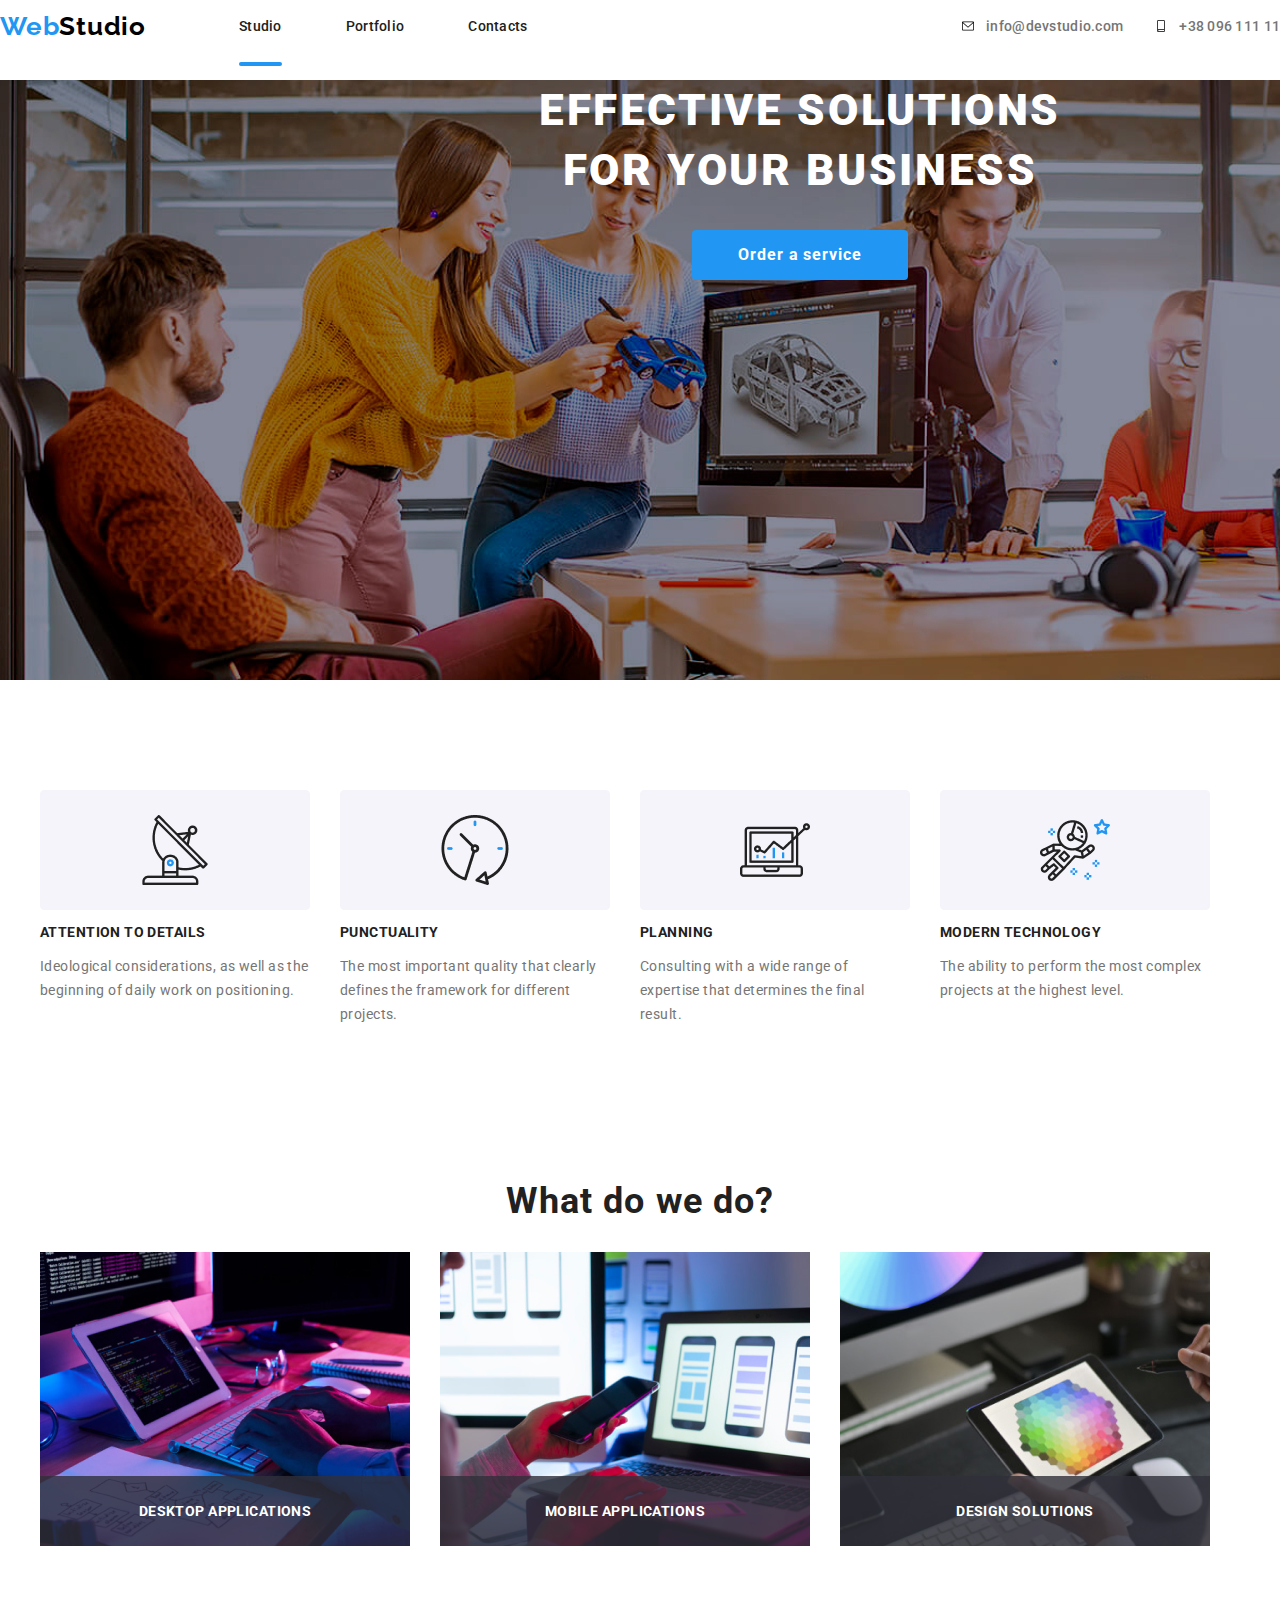
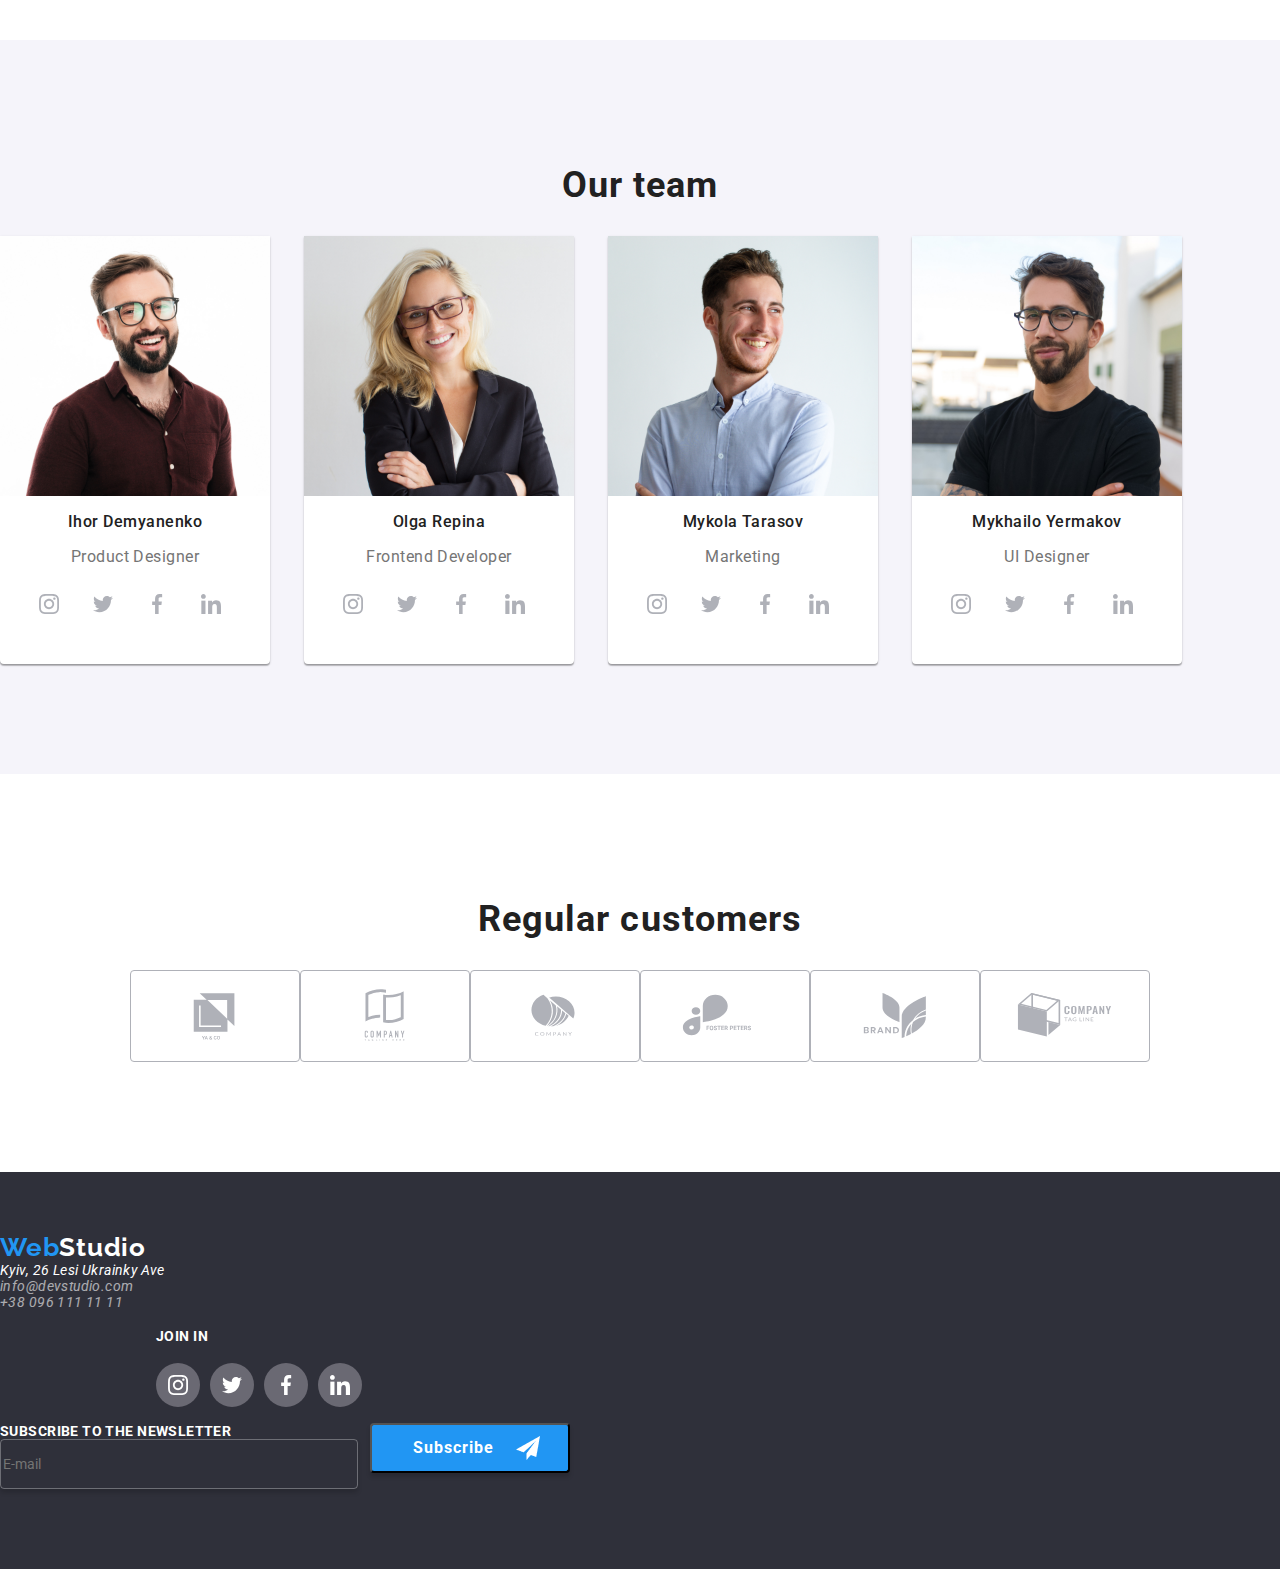
<file: index.html>
<!DOCTYPE html>
<html lang="en">
<head>
    <title>WebStudio Main Page</title>
    <link
    rel="stylesheet"
    href="https://cdnjs.cloudflare.com/ajax/libs/modern-normalize/1.0.0/modern-normalize.min.css"/>
    <link rel="stylesheet" href="./styles.css">
    <link rel="preconnect" href="https://fonts.googleapis.com">
<link rel="preconnect" href="https://fonts.gstatic.com" crossorigin>
<link href="https://fonts.googleapis.com/css2?family=Raleway:wght@700&family=Roboto:wght@400;500;700;900&display=swap" rel="stylesheet">
</head>
<body>
<div class="container">
<header class="header">
    <a class="header-icon" href="index.html"><span class="icon-next-color">Web</span>Studio</a>
    <nav class="header-nav">
        <ul class="header-list header-item">
            <li class="header-list-item"><a class="current-link header-link" href="./index.html">Studio</a></li>
            <li class="header-list-item"><a class="header-link" href="./portfolio.html">Portfolio</a></li>
            <li class="header-list-item"><a class="header-link" href="#">Contacts</a></li>
        </ul>
    </nav>
    <div class="space"></div>
        <ul class="contact-list">
            <li><a class="contact-link" href="mailto:info@devstudio.com"><svg width="16" height="12"><use href="/images/symbol-defs2.svg#icon-envelope"></use></svg> info@devstudio.com</a></li>
            <li><a class="contact-link" href="tel:+380961111111"><svg width="16" height="12"><use href="/images/symbol-defs2.svg#icon-smartphone"></use></svg> +38 096 111 11 11</a></li>
        </ul>
</header>
</div>
<main class="gallery">
    <section class="gallery-banner">
        <h1 class="banner-text">Effective solutions<br> for your business</h1>
        <button class="banner-button" type="button" data-modal-open>Order a service</button>
    </section>
    <ul class="gallery-list">
        <li class="gallery-item">
            <img class="gallery-img" src="./images/Group1.jpg" alt="#">
            <h3 class="gallery-text">ATTENTION TO DETAILS</h3>
            <p class="gallery-paragraph">Ideological considerations, as well as the beginning of daily work on positioning.</p></li>
        <li class="gallery-item">
            <img class="gallery-img" src="./images/Group2.jpg" alt="#">
            <h3 class="gallery-text">PUNCTUALITY</h3>
            <p class="gallery-paragraph">The most important quality that clearly defines the framework for different projects.</p></li>
        <li class="gallery-item">
            <img class="gallery-img" src="./images/Group3.jpg" alt="#">
            <h3 class="gallery-text">PLANNING</h3>
            <p class="gallery-paragraph">Consulting with a wide range of expertise that determines the final result.</p></li>
        <li class="gallery-item">
            <img class="gallery-img" src="./images/Group4.jpg" alt="#">
            <h3 class="gallery-text">MODERN TECHNOLOGY</h3>
            <p class="gallery-paragraph">The ability to perform the most complex projects at the highest level.</p></li>
    </ul>
    <section class="what-we-do blocks">
        <h2 class="title">What do we do?</h2>
        <ul class="what-we-do-list">
            <li class="what-we-do-item item1">
                <img class="what-we-do-img" src="./images/box1.jpg" alt="#">
                <h3 class="what-we-do-text">Desktop applications</h3></li>
            <li class="what-we-do-item item2">
                <img class="what-we-do-img" src="./images/img.jpg" alt="#">
                <h3 class="what-we-do-text">Mobile applications</h3></li>
            <li class="what-we-do-item item3">
                <img class="what-we-do-img" src="./images/img(1).jpg" alt="#">
                <h3 class="what-we-do-text">Design solutions</h3></li>
        </ul>
    </section>
    <section class="team blocks">
        <h2 class="title">Our team</h2>
        <ul class="team-list">
            <li class="team-item">
                <img class="team-img" src="./images/img(2).jpg" alt="#">
                <h3 class="team-text">Ihor Demyanenko</h3>
                <p class="team-paragraph">Product Designer</p>
                <ul class="network-list team-network-list">
                    <li class="network-item"><a class="network-link team-icon-link" href="#"><svg width="20" height="20" class="footer-network-img team-icon-img"><use href="./images/symbol-defs2.svg#icon-instagram"></use></svg></a></li>
                    <li class="network-item"><a class="network-link team-icon-link" href="#"><svg width="20" height="20" class="footer-network-img team-icon-img"><use href="./images/symbol-defs2.svg#icon-twitter"></use></svg></a></li>
                    <li class="network-item"><a class="network-link team-icon-link" href="#"><svg width="20" height="20" class="footer-network-img team-icon-img"><use href="./images/symbol-defs2.svg#icon-facebook"></use></svg></a></li>
                    <li class="network-item"><a class="network-link team-icon-link" href="#"><svg width="20" height="20" class="footer-network-img team-icon-img"><use href="./images/symbol-defs2.svg#icon-linkedin"></use></svg></a></li>
                </ul>
            </li>
            <li class="team-item">
                <img class="team-img" src="./images/img(3).jpg" alt="#">
                <h3 class="team-text">Olga Repina</h3>
                <p class="team-paragraph">Frontend Developer</p>
                <ul class="network-list team-network-list">
                    <li class="network-item"><a class="network-link team-icon-link" href="#"><svg width="20" height="20" class="footer-network-img team-icon-img"><use href="./images/symbol-defs2.svg#icon-instagram"></use></svg></a></li>
                    <li class="network-item"><a class="network-link team-icon-link" href="#"><svg width="20" height="20" class="footer-network-img team-icon-img"><use href="./images/symbol-defs2.svg#icon-twitter"></use></svg></a></li>
                    <li class="network-item"><a class="network-link team-icon-link" href="#"><svg width="20" height="20" class="footer-network-img team-icon-img"><use href="./images/symbol-defs2.svg#icon-facebook"></use></svg></a></li>
                    <li class="network-item"><a class="network-link team-icon-link" href="#"><svg width="20" height="20" class="footer-network-img team-icon-img"><use href="./images/symbol-defs2.svg#icon-linkedin"></use></svg></a></li>
                </ul>
            </li>
            <li class="team-item">
                <img class="team-img" src="./images/img(4).jpg" alt="#">
                <h3 class="team-text">Mykola Tarasov</h3>
                <p class="team-paragraph">Marketing</p>
                <ul class="network-list team-network-list">
                    <li class="network-item"><a class="network-link team-icon-link" href="#"><svg width="20" height="20" class="footer-network-img team-icon-img"><use href="./images/symbol-defs2.svg#icon-instagram"></use></svg></a></li>
                    <li class="network-item"><a class="network-link team-icon-link" href="#"><svg width="20" height="20" class="footer-network-img team-icon-img"><use href="./images/symbol-defs2.svg#icon-twitter"></use></svg></a></li>
                    <li class="network-item"><a class="network-link team-icon-link" href="#"><svg width="20" height="20" class="footer-network-img team-icon-img"><use href="./images/symbol-defs2.svg#icon-facebook"></use></svg></a></li>
                    <li class="network-item"><a class="network-link team-icon-link" href="#"><svg width="20" height="20" class="footer-network-img team-icon-img"><use href="./images/symbol-defs2.svg#icon-linkedin"></use></svg></a></li>
                </ul>
            </li>
            <li class="team-item">
                <img class="team-img" src="./images/img(5).jpg" alt="#">
                <h3 class="team-text">Mykhailo Yermakov</h3>
                <p class="team-paragraph">UI Designer</p>
                <ul class="network-list team-network-list">
                    <li class="network-item"><a class="network-link team-icon-link" href="#"><svg width="20" height="20" class="footer-network-img team-icon-img"><use href="./images/symbol-defs2.svg#icon-instagram"></use></svg></a></li>
                    <li class="network-item"><a class="network-link team-icon-link" href="#"><svg width="20" height="20" class="footer-network-img team-icon-img"><use href="./images/symbol-defs2.svg#icon-twitter"></use></svg></a></li>
                    <li class="network-item"><a class="network-link team-icon-link" href="#"><svg width="20" height="20" class="footer-network-img team-icon-img"><use href="./images/symbol-defs2.svg#icon-facebook"></use></svg></a></li>
                    <li class="network-item"><a class="network-link team-icon-link" href="#"><svg width="20" height="20" class="footer-network-img team-icon-img"><use href="./images/symbol-defs2.svg#icon-linkedin"></use></svg></a></li>
                </ul>
            </li>
        </ul>
    </section>
    <section class="customers blocks">
        <h2 class="title">Regular customers</h2>
        <ul class="customers-list">
            <li class="customers-item"><a class="customers-link"><svg class="customers-icon"><use href="/images/symbol-defs.svg#icon-Logo1"></use></svg></a></li>
            <li class="customers-item"><a class="customers-link"><svg class="customers-icon"><use href="/images/symbol-defs.svg#icon-Logo6"></use></svg></a></li>
            <li class="customers-item"><a class="customers-link"><svg class="customers-icon"><use href="/images/symbol-defs.svg#icon-Logo2"></use></svg></a></li>
            <li class="customers-item"><a class="customers-link"><svg class="customers-icon"><use href="/images/symbol-defs.svg#icon-Logo3"></use></svg></a></li>
            <li class="customers-item"><a class="customers-link"><svg class="customers-icon"><use href="/images/symbol-defs.svg#icon-Logo4"></use></svg></a></li>
            <li class="customers-item"><a class="customers-link"><svg class="customers-icon"><use href="/images/symbol-defs.svg#icon-Logo5"></use></svg></a></li>
        </ul>
    </section>
</main>
<footer class="footer">
    <div class="container">
    <div class="footer-icon-adress footer-item">
    <a class="footer-icon" href="index.html"><span class="icon-next-color">Web</span>Studio</a>
    <address class="footer-address">
        Kyiv, 26 Lesi Ukrainky Ave<br>
        <a class="address-item" href="mailto:info@devstudio.com">info@devstudio.com</a><br>
        <a class="address-item" href="tel:+380961111111">+38 096 111 11 11</a>
    </address>
    </div>
    <div class="footer-network footer-item">
        <h4 class="network-title footer-title">join in</h4>
        <ul class="network-list">
            <li class="network-item"><a class="network-link" href="#"><svg width="20" height="20" class="network-img"><use href="./images/symbol-defs2.svg#icon-instagram"></use></svg></a></li>
            <li class="network-item"><a class="network-link" href="#"><svg width="20" height="20" class="network-img"><use href="./images/symbol-defs2.svg#icon-twitter"></use></svg></a></li>
            <li class="network-item"><a class="network-link" href="#"><svg width="20" height="20" class="network-img"><use href="./images/symbol-defs2.svg#icon-facebook"></use></svg></a></li>
            <li class="network-item"><a class="network-link" href="#"><svg width="20" height="20" class="network-img"><use href="./images/symbol-defs2.svg#icon-linkedin"></use></svg></a></li>
        </ul>
    </div>
        <form class="footer-form footer-item">
            <label class="form-title footer-title">Subscribe to the newsletter<br>
                <input class="form-input" type="email" id="email" required placeholder="E-mail">
            </label>
            <button class="form-button" type="button">Subscribe</button>
        </form>
    </div>
</footer>
<div class="backdrop is-hidden" data-modal>
    <div class="modal">
      <button class="btn" data-modal-close><svg width="32" height="32" class="close-button-icon"><use href="./images/symbol-defs2.svg#icon-close"></use></svg></button>
      <h3 class="form-header">Leave your details, we will call you back</h3>
      <div class="form-group">
        <label for="name">Name</label>
        <input type="text" id="name" name="name"/>
        <svg class="input-icon" width="18" height="18"><use href="./images/symbol-defs2.svg#icon-person"></use></svg>
      </div>
      <div class="form-group">
        <label for="phone">Phone number</label>
        <input type="tel" id="phone" name="phone"/>
        <svg class="input-icon" width="18" height="18"><use href="./images/symbol-defs2.svg#icon-phone"></use></svg>
      </div>
      <div class="form-group">
        <label for="email">E-mail</label>
        <input type="email" id="email" name="email"/>
        <svg class="input-icon" width="18" height="18"><use href="./images/symbol-defs2.svg#icon-email"></use></svg>
      </div>
      <div class="form-group">
        <label for="comment">Comment</label>
        <textarea name="comment" id="comment" rows="5" placeholder="Enter the text"></textarea>
      </div>
      <label class="form-acception">
        <input type="checkbox" name="accept" class="form-acception__check"/>
        <span class="form-acception__icon"></span> I agree with newsletters and accept
        <a href="/"> Contract terms </a>
      </label>
      <button type="submit" class="button">Send</button>
    </div>
  </div>
<script src="./js/modal.js"></script>
</body>
</html>
</file>
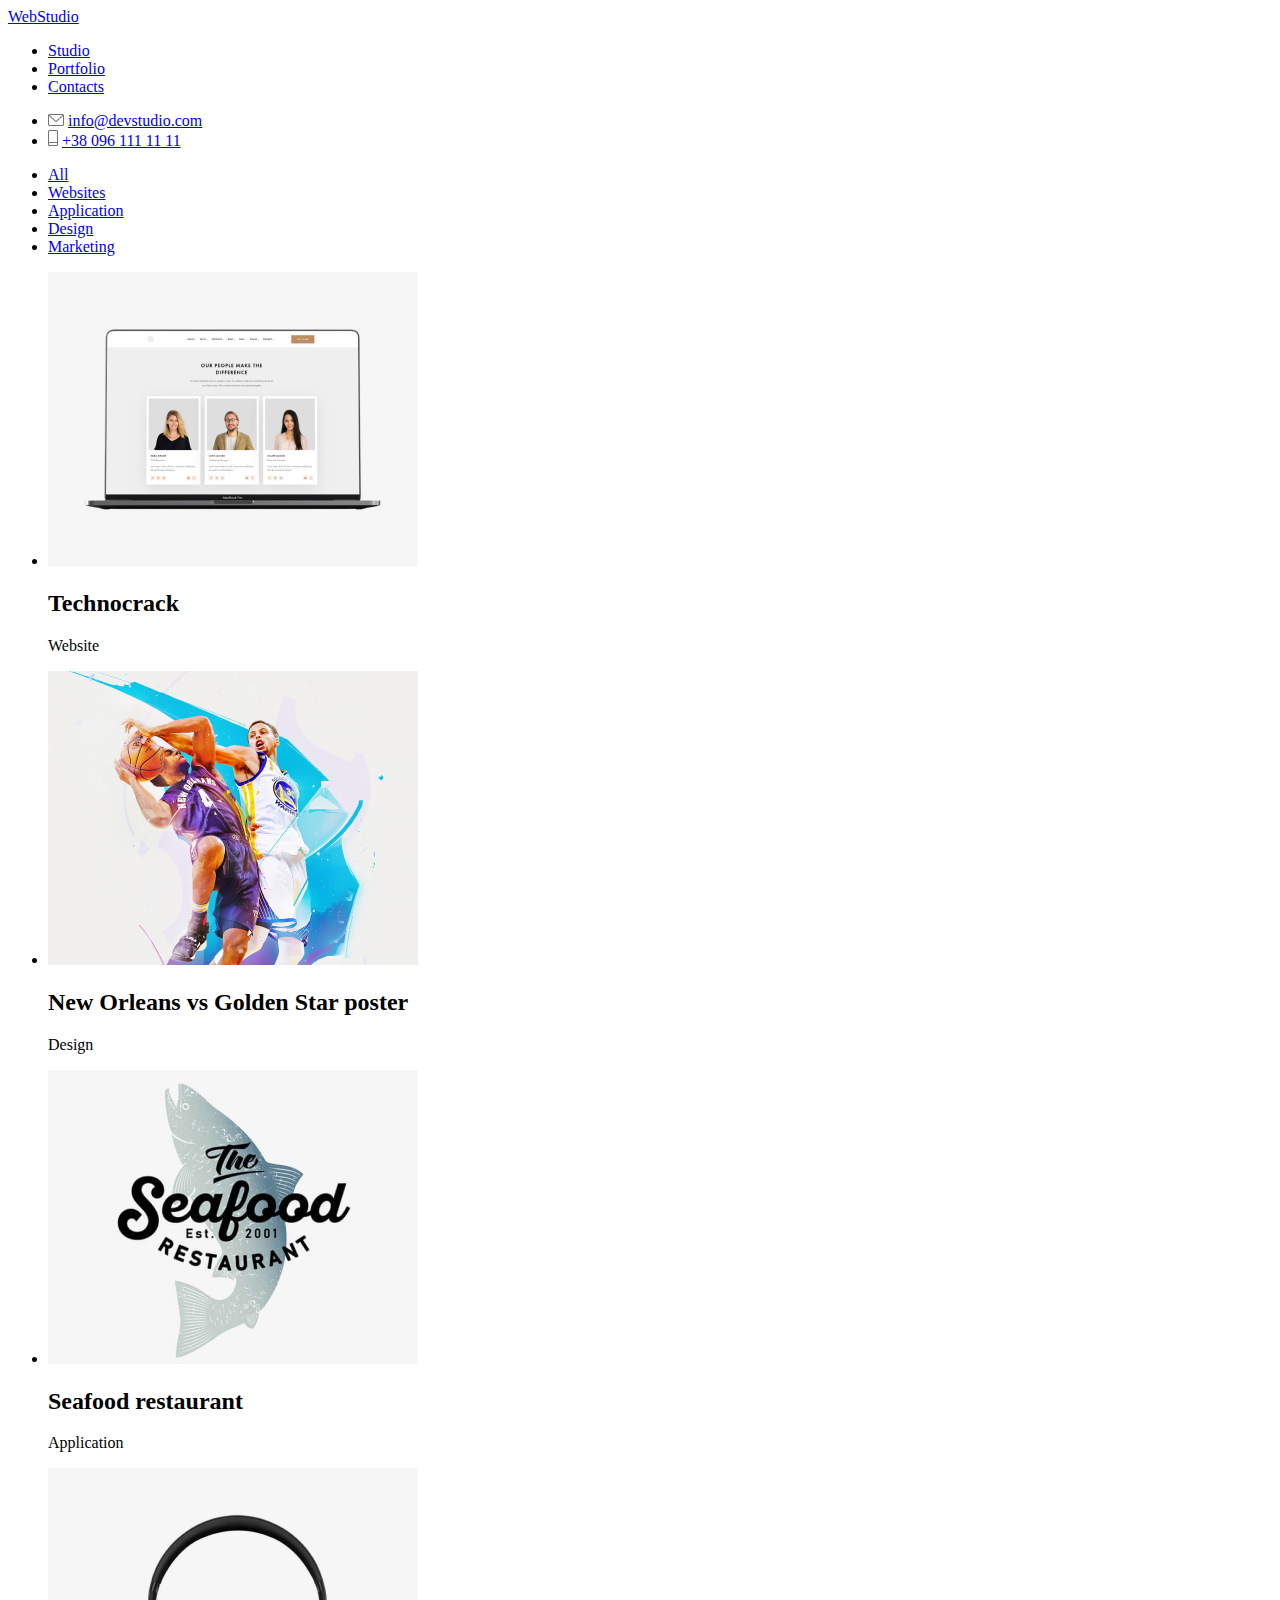
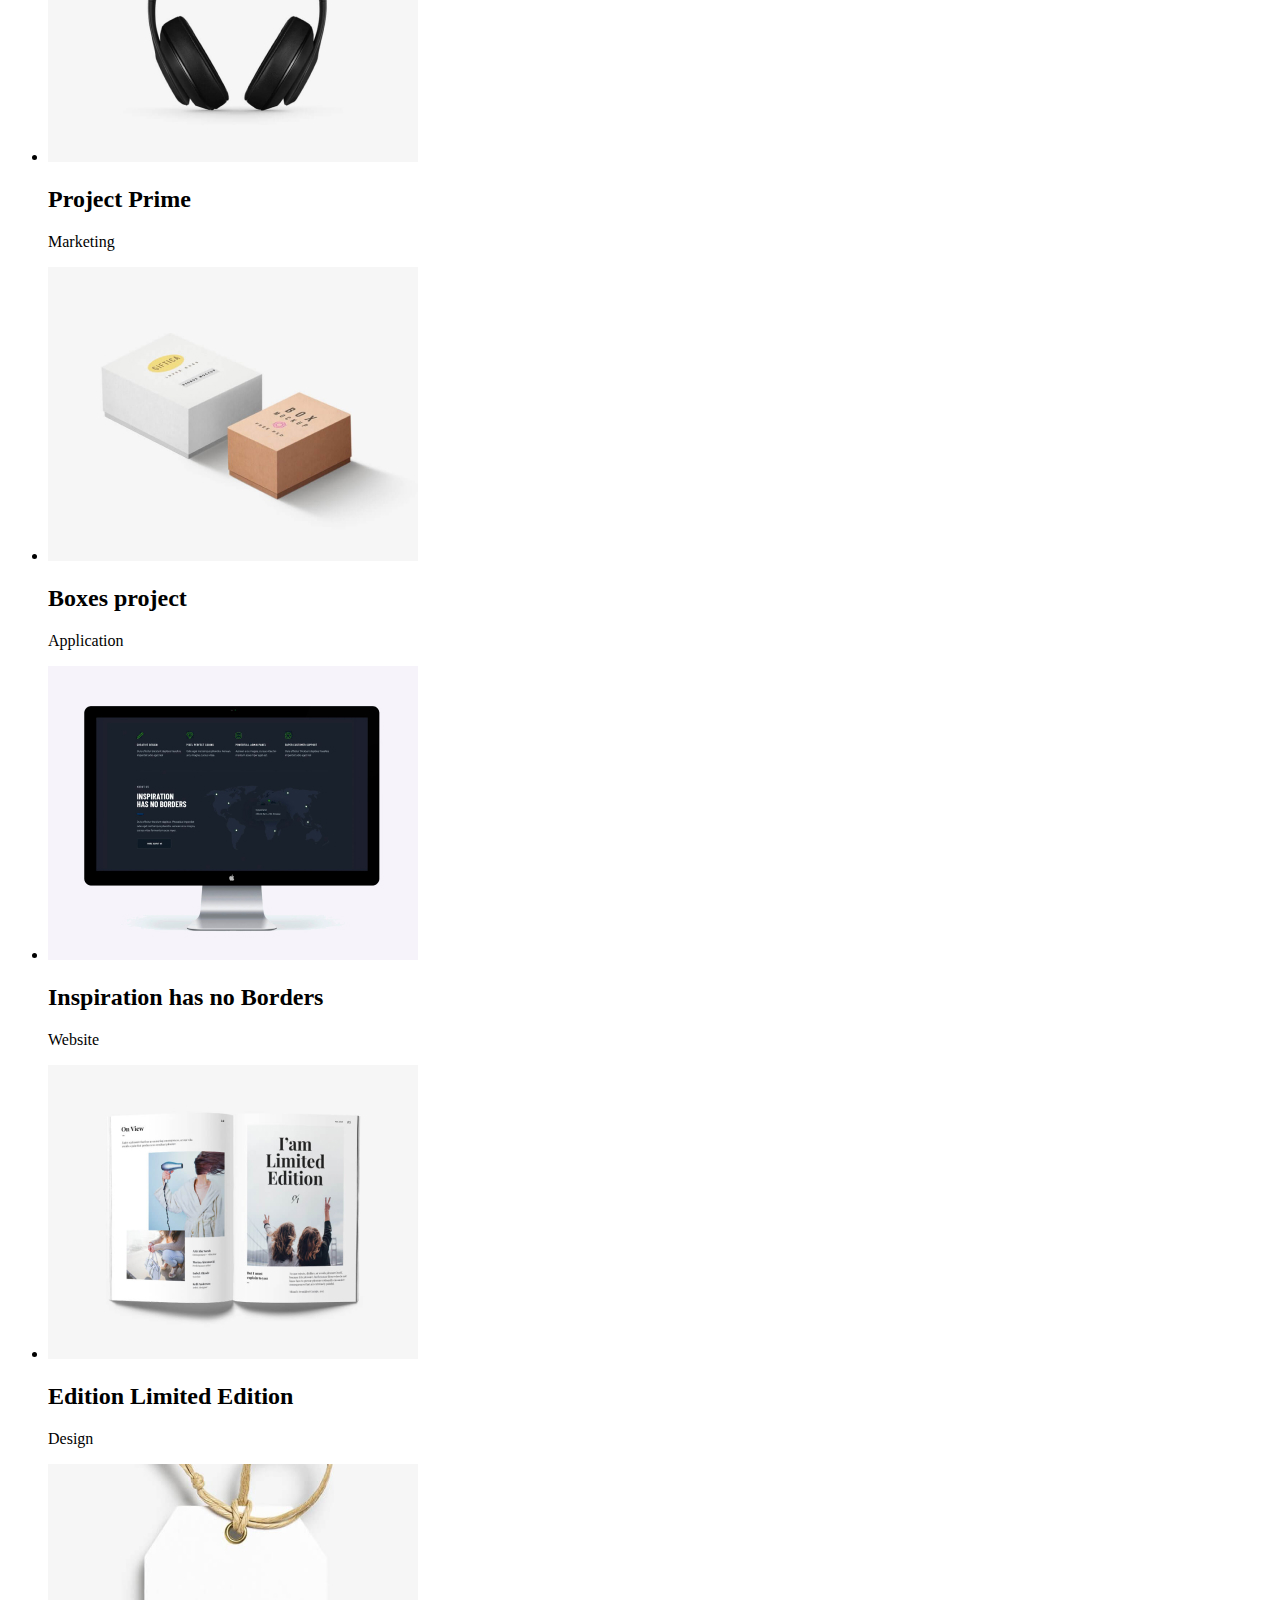
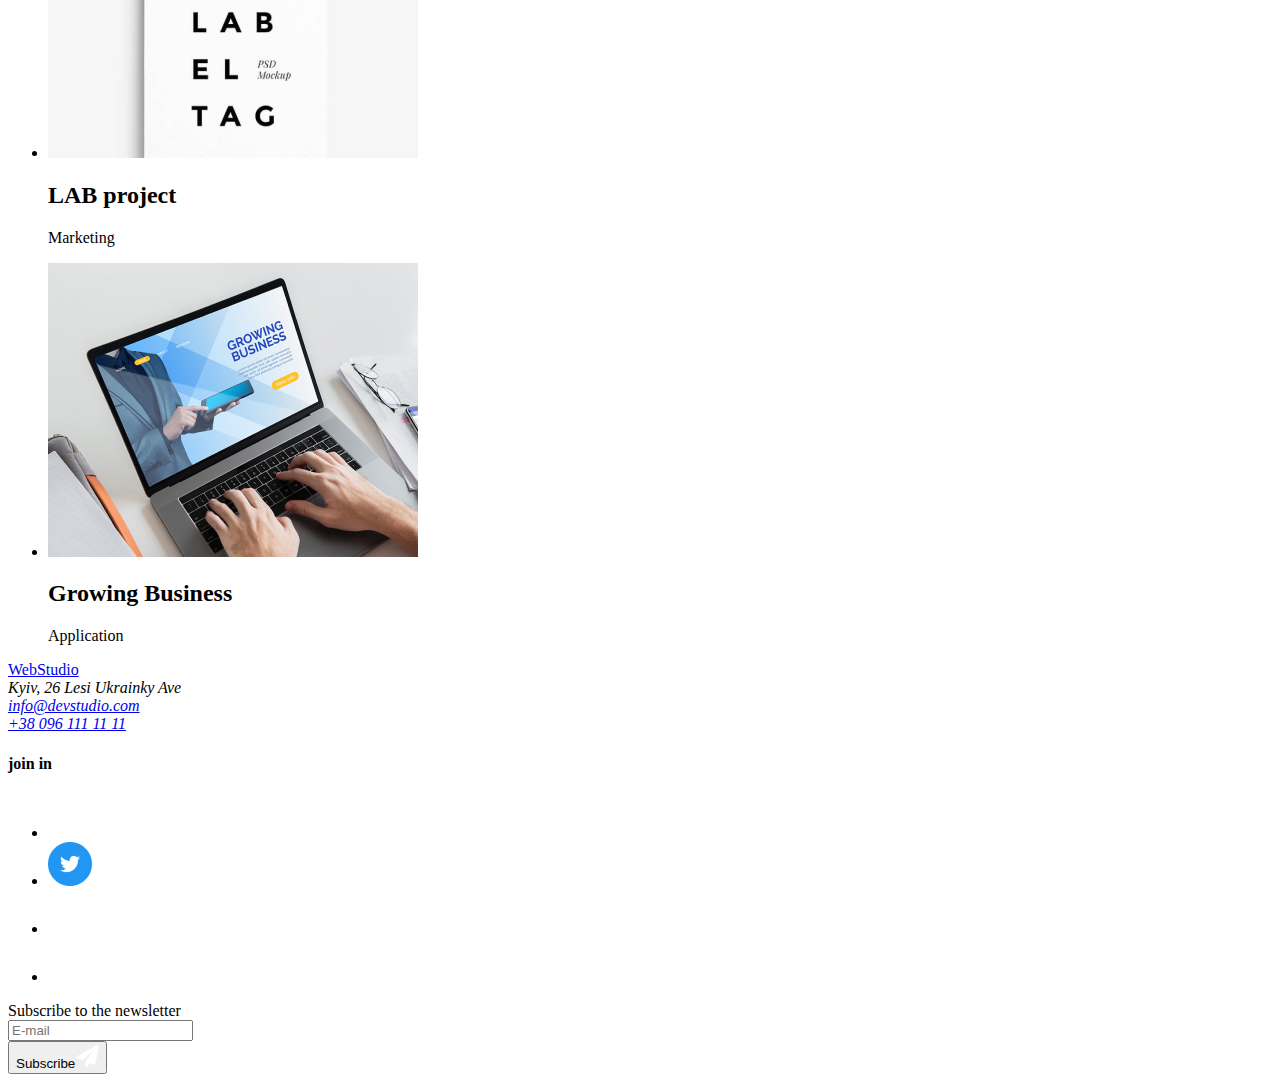
<file: index2.html>
<!DOCTYPE html>
<html lang="en">
<head><title>WebStudio Portfolio</title></head>
<body>
<header>
    <a href="index.html">WebStudio</a>
    <nav>
        <ul>
            <li><a href="./index.html">Studio</a></li>
            <li><a href="./index2.html">Portfolio</a></li>
            <li><a href="#">Contacts</a></li>
        </ul>
    </nav>
        <ul>
            <li><img src="./images/envelope.jpg" alt="#">
            <a href="mailto:info@devstudio.com">info@devstudio.com</a></li>
            <li><img src="./images/Vectorphone.jpg" alt="#">
            <a href="tel:+380961111111">+38 096 111 11 11</a></li>
        </ul>
</header>
<main>
    <section>
        <h1 hidden>menu</h1>
        <ul>
            <li><a href="./index2.html">All</a></li>
            <li><a href="./index2(web).html">Websites</a></li>
            <li><a href="./index2(app).html">Application</a></li>
            <li><a href="./index2(des).html">Design</a></li>
            <li><a href="./index2(mark).html">Marketing</a></li>
        </ul>
    </section>
    <section>
        <h1 hidden>portfolio</h1>
        <ul>
            <li>
                <img src="./images.portfolio/img.jpg" alt="#">
                <h2>Technocrack</h2>
                <p>Website</p>
            </li>
            <li>
                <img src="./images.portfolio/img(1).jpg" alt="#">
                <h2>New Orleans vs Golden Star poster</h2>
                <p>Design</p>
            </li>
            <li>
                <img src="./images.portfolio/img(2).jpg" alt="#">
                <h2>Seafood restaurant</h2>
                <p>Application</p>
            </li>
            <li>
                <img src="./images.portfolio/img(3).jpg" alt="#">
                <h2>Project Prime</h2>
                <p>Marketing</p>
            </li>
            <li>
                <img src="./images.portfolio/img(4).jpg" alt="#">
                <h2>Boxes project</h2>
                <p>Application</p>
            </li>
            <li>
                <img src="./images.portfolio/img(5).jpg" alt="#">
                <h2>Inspiration has no Borders</h2>
                <p>Website</p>
            </li>
            <li>
                <img src="./images.portfolio/img(6).jpg" alt="#">
                <h2>Edition Limited Edition</h2>
                <p>Design</p>
            </li>
            <li>
                <img src="./images.portfolio/img(7).jpg" alt="#">
                <h2>LAB project</h2>
                <p>Marketing</p>
            </li>
            <li>
                <img src="./images.portfolio/img(8).jpg" alt="#">
                <h2>Growing Business</h2>
                <p>Application</p>
            </li>
        </ul>
    </section>
</main>
<footer>
    <a href="index.html">WebStudio</a>
    <address>
        Kyiv, 26 Lesi Ukrainky Ave<br>
        <a href="mailto:info@devstudio.com">info@devstudio.com</a><br>
        <a href="tel:+380961111111">+38 096 111 11 11</a>
    </address>
    <section>
        <h4>join in</h4>
        <ul>
            <li><img src="./images/Ellipse(1)insta.png" alt="#"></li>
            <li><img src="./images/Ellipse(1).jpg" alt="#"></li>
            <li><img src="./images/Ellipse(2)f.png" alt="#"></li>
            <li><img src="./images/Ellipse(3)in.png" alt="#"></li>
        </ul>
    </section>
        <form>
            <label>Subscribe to the newsletter<br>
                <input type="email" id="email" required placeholder="E-mail">
            </label><br>
            <button type="button">Subscribe<img src="./images/iconsend.png" alt="#"></button>
        </form>
</footer>
</body>
</html>
</file>
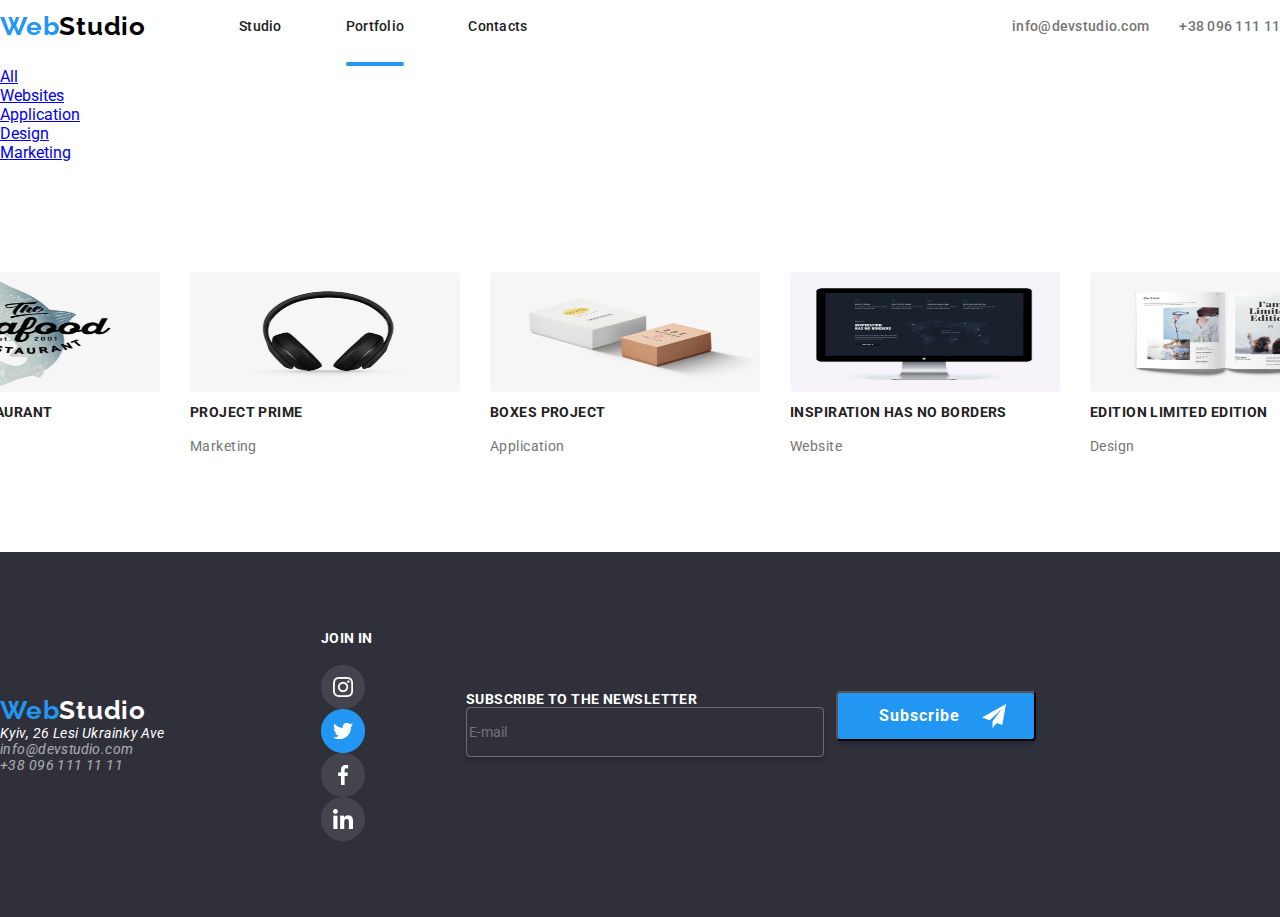
<file: portfolio.html>
<!DOCTYPE html>
<html lang="en">
<head>
    <title>WebStudio Portfolio Page</title>
    <link
    rel="stylesheet"
    href="https://cdnjs.cloudflare.com/ajax/libs/modern-normalize/1.0.0/modern-normalize.min.css"/>
    <link rel="stylesheet" href="./styles.css">
    <link rel="preconnect" href="https://fonts.googleapis.com">
<link rel="preconnect" href="https://fonts.gstatic.com" crossorigin>
<link href="https://fonts.googleapis.com/css2?family=Raleway:wght@700&family=Roboto:wght@400;500;700;900&display=swap" rel="stylesheet">
</head>
<body>
    <div class="container">
        <header class="header">
            <a class="header-icon header-item" href="index.html"><span class="icon-next-color">Web</span>Studio</a>
            <nav class="header-nav">
                <ul class="header-list header-item">
                    <li class="header-list-item"><a class="header-link" href="./index.html">Studio</a></li>
                    <li class="header-list-item"><a class="current-link header-link" href="./portfolio.html">Portfolio</a></li>
                    <li class="header-list-item"><a class="header-link" href="#">Contacts</a></li>
                </ul>
            </nav>
            <div class="space"></div>
                <ul class="contact-list header-item">
                    <a class="contact-link" href="mailto:info@devstudio.com">info@devstudio.com</a></li>
                    <a class="contact-link" href="tel:+380961111111">+38 096 111 11 11</a></li>
                </ul>
        </header>
        </div>
<main class="main-menu">
    <section class="menu">
        <h1 hidden>menu</h1>
        <ul class="menu-list">
            <li class="menu-item"><a class="menu-link" href="./portfolio.html">All</a></li>
            <li class="menu-item"><a class="menu-link" href="#">Websites</a></li>
            <li class="menu-item"><a class="menu-link" href="#">Application</a></li>
            <li class="menu-item"><a class="menu-link" href="#">Design</a></li>
            <li class="menu-item"><a class="menu-link" href="#">Marketing</a></li>
        </ul>
    </section>
    <section class="gallery">
        <h1 hidden>portfolio</h1>
        <ul class="gallery-list">
            <li class="gallery-item">
                <img class="gallery-img" src="./images.portfolio/img.jpg" alt="#">
                <h2 class="gallery-text">Technocrack</h2>
                <p class="gallery-paragraph">Website</p>
            </li>
            <li class="gallery-item">
                <img class="gallery-img" src="./images.portfolio/img(1).jpg" alt="#">
                <h2 class="gallery-text">New Orleans vs Golden Star poster</h2>
                <p class="gallery-paragraph">Design</p>
            </li>
            <li class="gallery-item">
                <img class="gallery-img" src="./images.portfolio/img(2).jpg" alt="#">
                <h2 class="gallery-text">Seafood restaurant</h2>
                <p class="gallery-paragraph">Application</p>
            </li>
            <li class="gallery-item">
                <img class="gallery-img" src="./images.portfolio/img(3).jpg" alt="#">
                <h2 class="gallery-text">Project Prime</h2>
                <p class="gallery-paragraph">Marketing</p>
            </li>
            <li class="gallery-item">
                <img class="gallery-img" src="./images.portfolio/img(4).jpg" alt="#">
                <h2 class="gallery-text">Boxes project</h2>
                <p class="gallery-paragraph">Application</p>
            </li>
            <li class="gallery-item">
                <img class="gallery-img" src="./images.portfolio/img(5).jpg" alt="#">
                <h2 class="gallery-text">Inspiration has no Borders</h2>
                <p class="gallery-paragraph">Website</p>
            </li>
            <li class="gallery-item">
                <img class="gallery-img" src="./images.portfolio/img(6).jpg" alt="#">
                <h2 class="gallery-text">Edition Limited Edition</h2>
                <p class="gallery-paragraph">Design</p>
            </li>
            <li class="gallery-item">
                <img class="gallery-img" src="./images.portfolio/img(7).jpg" alt="#">
                <h2 class="gallery-text">LAB project</h2>
                <p class="gallery-paragraph">Marketing</p>
            </li>
            <li class="gallery-item">
                <img class="gallery-img" src="./images.portfolio/img(8).jpg" alt="#">
                <h2 class="gallery-text">Growing Business</h2>
                <p class="gallery-paragraph">Application</p>
            </li>
        </ul>
    </section>
</main>
<div class="container">
    <footer class="footer">
        <div class="footer-icon-adress footer-item">
        <a class="footer-icon" href="index.html"><span class="icon-next-color">Web</span>Studio</a>
        <address class="footer-address">
            Kyiv, 26 Lesi Ukrainky Ave<br>
            <a class="address-item" href="mailto:info@devstudio.com">info@devstudio.com</a><br>
            <a class="address-item" href="tel:+380961111111">+38 096 111 11 11</a>
        </address>
        </div>
        <section class="footer-network footer-item">
            <h4 class="network-title footer-title">join in</h4>
            <ul class="footer-network-list">
                <li class="footer-network-item"><img class="footer-network-img" src="./images/Ellipse(1)insta.png" alt="#"></li>
                <li class="footer-network-item"><img class="footer-network-img" src="./images/EllipsePNGTwitter.png" alt="#"></li>
                <li class="footer-network-item"><img class="footer-network-img" src="./images/Ellipse(2)f.png" alt="#"></li>
                <li class="footer-network-item"><img class="footer-network-img" src="./images/Ellipse(3)in.png" alt="#"></li>
            </ul>
        </section>
            <form class="footer-form footer-item">
                <label class="form-title footer-title">Subscribe to the newsletter<br>
                    <input class="form-input" type="email" id="email" required placeholder="E-mail">
                </label>
                <button class="form-button" type="button">Subscribe</button>
            </form>
    </footer>
    </div>
</body>
</html>
</file>
<file: styles.css>
:root{
    --header-icon-color: #000000;
    --what-we-do-text-color: #FFFFFF;
    --titles-color: #212121;
    --main-text-color: #757575;
    --accent-color: #2196F3;
    --footer-text-color:#FFFFFF ;
    --footer-bg-color: #2F303A;
    --team-bg-color: #F5F4FA;
    --banner-text-color: #FFFFFF;
    --icon-color: #AFB1B8;
    --transition-function: cubic-bezier(0.4, 0, 0.2, 1);
}
ul{
    list-style: none;
    padding: 0;
}
body{
box-sizing: border-box;
font-family: Roboto;
font-style: normal;
line-height: normal;
}
img{
    display: block;
    max-width: 100%;
}
.team{
background-color: var(--team-bg-color);
}
.container{
    width: 1300px;
    margin: 0 auto;
}
.footer{
background-color: var(--footer-bg-color);
padding: 60px 0;
display: flex;
flex-wrap: nowrap;
align-items: center;
}
.header{
    display: flex;
    flex-wrap: nowrap;
    align-items: center;
    justify-content: space-between;
}
.space{
    display: flex;
    flex-grow: 1;
}
.header-icon{
color: var(--header-icon-color);
font-family: Raleway;
font-size: 26px;
font-weight: 700;
letter-spacing: 0.78px;
text-decoration: none;
margin-right: 93px;
}
.icon-next-color{
    color: var(--accent-color);
}
.header-link{
    position: relative;
color: var(--titles-color);
font-size: 14px;
font-weight: 500;
letter-spacing: 0.28px;
text-decoration: none;
padding: 32px 0;
transition: color 250ms var(--transition-function);
}
.current-link::after{
    position: absolute;
    bottom: 0;
    left: 0;
    content: "";
    display: block;
    width: 100%;
    height: 4px;
    border-radius: 2px;
    background-color: var(--accent-color);
}
.header-link:hover{
    color: var(--accent-color);
}
.contact-link{
display: flex;
align-items: center;
gap: 10px;
color: var(--main-text-color);
font-size: 14px;
font-weight: 500;
letter-spacing: 0.28px;
text-decoration: none;
}
.contact-link:hover{
    color: var(--accent-color);
}
.contact-link:hover svg{
    fill: var(--accent-color);
}
.header-list-item{
display: inline-block;
margin-right: 60px;
}
.contact-list:first-child{
    margin: 30px;
}
.contact-list:first-child::before{
    margin-right: 10px;
    content: "";
    display: flex;
    width: 12px;
    height: 16px;
    background-image: url(./images/envelope.jpg);
    background-size: cover;
}
.contact-list:first-child::before{
    margin-right: 10px;
    content: "";
    display: flex;
    width: 16px;
    height: 10px;
    background-image: url(./images/Vectorphone.jpg);
    background-size: cover;
}
.contact-list{
    display: flex;
    gap: 30px;
}
/* .header-item{
display: inline-block;
} */

.gallery-banner{
margin: 0;
width: 1600px;
height: 600px;
flex-shrink: 0;
background-image: url("images/Img(6).jpg"),
url("images/ImgOverlay.jpg");
background-size: cover;
}
.banner-text{
    color: var(--banner-text-color);
    text-align: center;
    font-size: 44px;
    font-weight: 900;
    line-height: 60px; 
    letter-spacing: 2.64px;
    text-transform: uppercase;
}
.banner-button{
    color: var(--banner-text-color);
    font-size: 16px;
    font-weight: 700;
    line-height: 30px;
    letter-spacing: 0.96px;
    width: 216px;
    height: 50px;
    flex-shrink: 0;
    border-radius: 4px;
    border-width: 0px;
    background-color: var(--accent-color);
    display: block;
    margin: auto;
}
.gallery-text{
    color: var(--titles-color);
    font-size: 14px;
    font-weight: 700;
    letter-spacing: 0.42px;
    text-transform: uppercase;
}
.gallery-paragraph{
    color: var(--main-text-color);
    font-size: 14px;
    font-weight: 400;
    line-height: 24px; 
    letter-spacing: 0.42px;
    width: 270px;
    height: 72px;
    flex-shrink: 0;
}
.gallery-img{
width: 270px;
height: 120px;
flex-shrink: 0;
border-radius: 4px;
}
.title{
color: var(--titles-color);
text-align: center;
font-size: 36px;
font-weight: 700;
letter-spacing: 1.08px;
}
/* .what-we-do-list{
    margin: 0 auto;
    display: flex;
    justify-content: center;
} */
/* .item1{
background-image: url("images/box1.jpg");
width: 370px;
height: 294px;
flex-shrink: 0;
}
.item2{
background-image: url("images/img.jpg");
width: 370px;
height: 294px;
flex-shrink: 0;
}
.item3{
background-image: url("images/img\(1\).jpg");
width: 370px;
height: 294px;
flex-shrink: 0;
} */
/* .what-we-do-text{
background-color: rgb(47 48 58 / 80%);
width: 370px;
height: 70px;
flex-shrink: 0;
}
.what-we-do-text{
color: var(--what-we-do-text-color);
text-align: center;
font-size: 14px;
font-weight: 700;
letter-spacing: 0.42px;
text-transform: uppercase;    
}
.what-we-do-item{
display: inline-block;
margin-right: 30px;
} */
.what-we-do-list{
    margin: 0 auto;
    display: flex;
    justify-content: center;
}
.what-we-do-text{
    position: absolute;
    bottom: 0;
    left: 0;
    background-color: rgb(47 48 58 / 80%);
    width: 370px;
    height: 70px;
    flex-shrink: 0;
    color: var(--what-we-do-text-color);
    text-align: center;
    font-size: 14px;
    font-weight: 700;
    letter-spacing: 0.42px;
    text-transform: uppercase;
    padding: 27px 0 27px 0;
    margin: 0 auto;
    }
    .what-we-do-item{
    display: inline-block;
    margin-right: 30px;
    position: relative;
    }
.team-item{
display: inline-block;
margin-right: 30px;
width: 270px;
height: 428px;
flex-shrink: 0;
border-radius: 0px 0px 4px 4px;
background: #FFF;
box-shadow: 0px 2px 1px 0px rgba(0, 0, 0, 0.20), 0px 1px 1px 0px rgba(0, 0, 0, 0.14), 0px 1px 3px 0px rgba(0, 0, 0, 0.12);
}

.team-img{
width: 270px;
height: 260px;
flex-shrink: 0;
}
.team-text{
    color: var(--titles-color);
    text-align: center;
    font-size: 16px;
    font-weight: 500;
    letter-spacing: 0.48px;
}
.team-paragraph{
    color: var(--main-text-color);
    text-align: center;
    font-size: 16px;
    font-weight: 400;
    letter-spacing: 0.48px;
}
.network-item{
    display: inline-block;
    margin-right: 34px;
}
/* .customers-img{
    border: 1px solid #AFB1B8;
    border-radius: 4px;
    padding-top: 16px;
    padding-bottom: 16px;
    padding-left: 32px;
    padding-right: 32px;
    width: 106px;
    height: 60px;
    flex-shrink: 0;
}
.customers-item{
    display: inline-block;
    margin-right: 30px;
}
.customers-list{
    box-sizing: content-box;
} */
.footer-icon{
color: var(--footer-text-color);
font-family: Raleway;
font-size: 26px;
font-weight: 700;
letter-spacing: 0.78px;
text-decoration: none;
margin-bottom: 20px;
}
.footer-address{
color: var(--footer-text-color);
font-size: 14px;
font-weight: 400;
letter-spacing: 0.42px;
gap: 0 9px;
}
.address-item{
color: var(--footer-text-color);
opacity: 60%;
font-size: 14px;
font-weight: 400;
letter-spacing: 0.42px;
text-decoration: none;
}
.footer-title{
color: var(--footer-text-color);
font-size: 14px;
font-weight: 700;
letter-spacing: 0.42px;
text-transform: uppercase;
}
.network-item{
display: inline-block;
margin-right: 10px;
}
.footer-network{
    margin-left: 156px;
    margin-right: 93px;
}
.network-list{
    display: flex;
    flex-wrap: nowrap;
    padding: 0;
}
.team-network-list{
    justify-content: center;
}
.network-link{
    background-color: rgba(166, 161, 171, 0.5);
    border-radius: 50%;
    width: 44px;
    height: 44px;
    display: flex;
    justify-content: center;
    align-items: center;
}
.network-img{
    fill: #FFF;
}
.network-link:hover{
    background-color: var(--accent-color);
}
.team-icon-link{
    background-color: #FFF;
}
.team-icon-img{
    fill: var(--icon-color);
}
.team-icon-link:hover .team-icon-img{
    fill: #FFF;
}
.form-input{
width: 358px;
height: 50px;
flex-shrink: 0;
border-radius: 4px;
border: 1px solid rgba(255, 255, 255, 0.30);
background: rgba(33, 150, 243, 0.00);
box-shadow: 0px 4px 4px 0px rgba(0, 0, 0, 0.15);
margin-right: 12px;
}
.form-title{
padding-bottom: 20px;
}
.form-button{
width: 200px;
height: 50px;
flex-shrink: 0;
border-radius: 4px;
background: #2196F3;
box-shadow: 0px 4px 4px 0px rgba(0, 0, 0, 0.15);
color: var(--footer-text-color);
text-align: center;
font-size: 16px;
font-weight: 700;
line-height: 30px;
letter-spacing: 0.96px;
padding-left: 41px;
display: flex;
flex-wrap: nowrap;
align-items: center;
}
.form-button::after{
content: "";
width: 24px;
height: 24px;
background-image: url(./images/iconsend.png);
margin-left: 22px;
}
.footer-form{
display: flex;
flex-wrap: nowrap;
}
.contact-item{
display: inline-block;
}
.gallery-item{
display: inline-block;
margin-right: 30px;
}
.gallery-list{
    display: flex;
    justify-content: center;
}
/* .what-we-do-list{
    display: flex;
    justify-content: center;
} */
.blocks{
    padding: 94px 0px;
}
.gallery-list{
    padding-top: 94px;
}

/* .team-list{ 
    display: flex;
    justify-content: center;
} */
.customers-list{
    display: flex;
    justify-content: center;
}

.customers-icon{
    fill: var(--icon-color);
    width: 106px;
    height: 60px;
}
.customers-icon:hover{
    fill: var(--accent-color);
}
.customers-link{
    display: flex;
    align-items: center;
    justify-content: center;
    width: 170px;
    height: 92px;
    border-radius: 4px;
    border: 1px solid var(--icon-color);
}
.customers-link:hover{
    border: 1px solid var(--accent-color);
}


.backdrop {
    position: fixed;
    top: 0;
    left: 0;
    width: 100%;
    height: 100%;
    background-color: rgba(0, 0, 0, 0.5);
    opacity: 1;
}


.backdrop.is-hidden {
    opacity: 0;
    pointer-events: none;
}

.no-scroll {
    overflow: hidden;
}

.modal{
    position: absolute;
    top: 50%;
    left: 50%;
    padding: 40px;
    width: 528px;
    height: 581px;
    min-width: 400px;
    min-height: 300px;
    padding: 15px;
    background-color: white;
    box-shadow: 0px 1px 1px rgba(0, 0, 0, 0.12),
    0px 4px 4px rgba(0, 0, 0, 0.06), 1px 4px 6px rgba(0, 0, 0, 0.16);;
    transform: translate(-50%, -50%) scale(1);
    transition: transform 250ms var(--transition-function);
}
.close-button-icon{
    display: block;
    fill: black;
}
.btn{
    position: absolute;
    top: 8px;
    right: 8px;
    border-radius: 50%;
    border: 1px solid rgba(0, 0, 0, .1);
    background-color: white;
    padding: 0;
    cursor: pointer;
}
.form-header{
    margin-bottom: 12px;
    font-size: 20px;
    text-align: center;
}
.form-group{
    position: relative;
    margin: 0;
}
.form-group input{
    margin-bottom: 10px;
    height: 40px;
    padding: 11px 0 11px 42px;
}
.input-icon{
    position: absolute;
    top: 0;
    left: 0;
}
</file>
